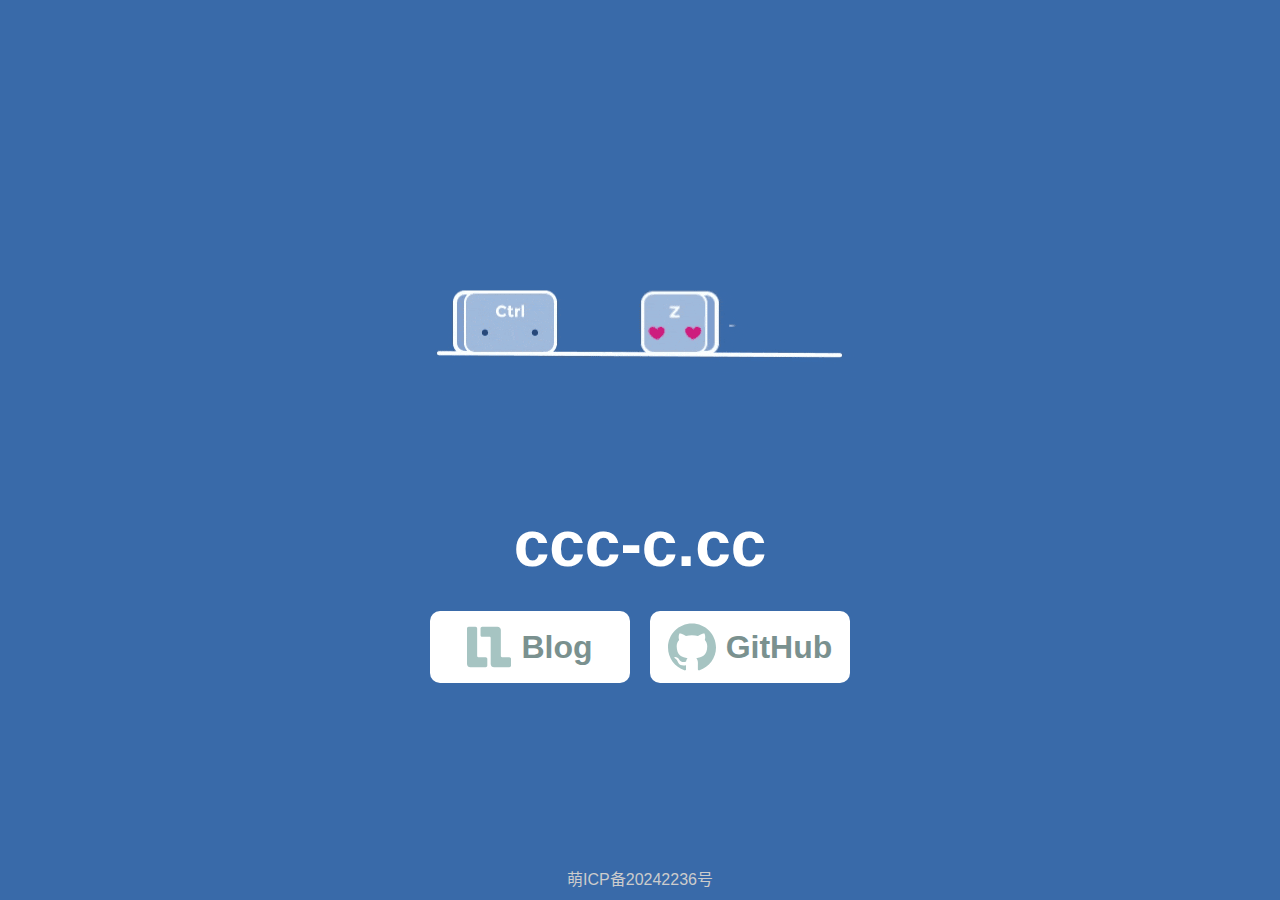
<file: index.html>
<!DOCTYPE html>
<html lang="zh-CN">
  <head>
    <meta charset="UTF-8" />
    <meta name="viewport" content="width=device-width, initial-scale=1.0" />
    <title>CCC</title>
    <link rel="stylesheet" href="styles.css" />
    <link rel="apple-touch-icon" sizes="180x180" href="/apple-touch-icon.png" />
    <link rel="icon" type="image/png" sizes="32x32" href="/favicon-32x32.png" />
    <link rel="icon" type="image/png" sizes="16x16" href="/favicon-16x16.png" />
    <link rel="manifest" href="/site.webmanifest" />
    <meta name="color-scheme" content="light dark" />
    <!-- Matomo -->
    <script>
      var _paq = (window._paq = window._paq || []);
      /* tracker methods like "setCustomDimension" should be called before "trackPageView" */
      _paq.push(["trackPageView"]);
      _paq.push(["enableLinkTracking"]);
      (function () {
        var u = "https://analytics.lsy223622.com/";
        _paq.push(["setTrackerUrl", u + "matomo.php"]);
        _paq.push(["setSiteId", "kDMqp2vKPlyn3jO"]);
        var d = document,
          g = d.createElement("script"),
          s = d.getElementsByTagName("script")[0];
        g.async = true;
        g.src = u + "matomo.js";
        s.parentNode.insertBefore(g, s);
      })();
    </script>
    <!-- End Matomo Code -->
  </head>
  <body>
    <div class="container">
      <main>
        <header>
          <img src="ctrl-z.gif" alt="Ctrl-Z GIF" class="responsive-gif" />
        </header>
        <h1>ccc-c.cc</h1>
        <div class="button-container">
          <a href="https://blog.lsy223622.com" class="blog-button button">
            <img src="blog-icon.svg" class="button-icon blog-icon" />
            Blog
          </a>
          <a href="https://github.com/lsy223622" class="github-button button">
            <img src="github-icon.svg" class="button-icon github-icon" />
            GitHub
          </a>
        </div>
      </main>
      <footer>
        <p>
          <a href="https://icp.gov.moe/?keyword=20242236" target="_blank"
            >萌ICP备20242236号</a
          >
        </p>
      </footer>
    </div>
  </body>
</html>
</file>
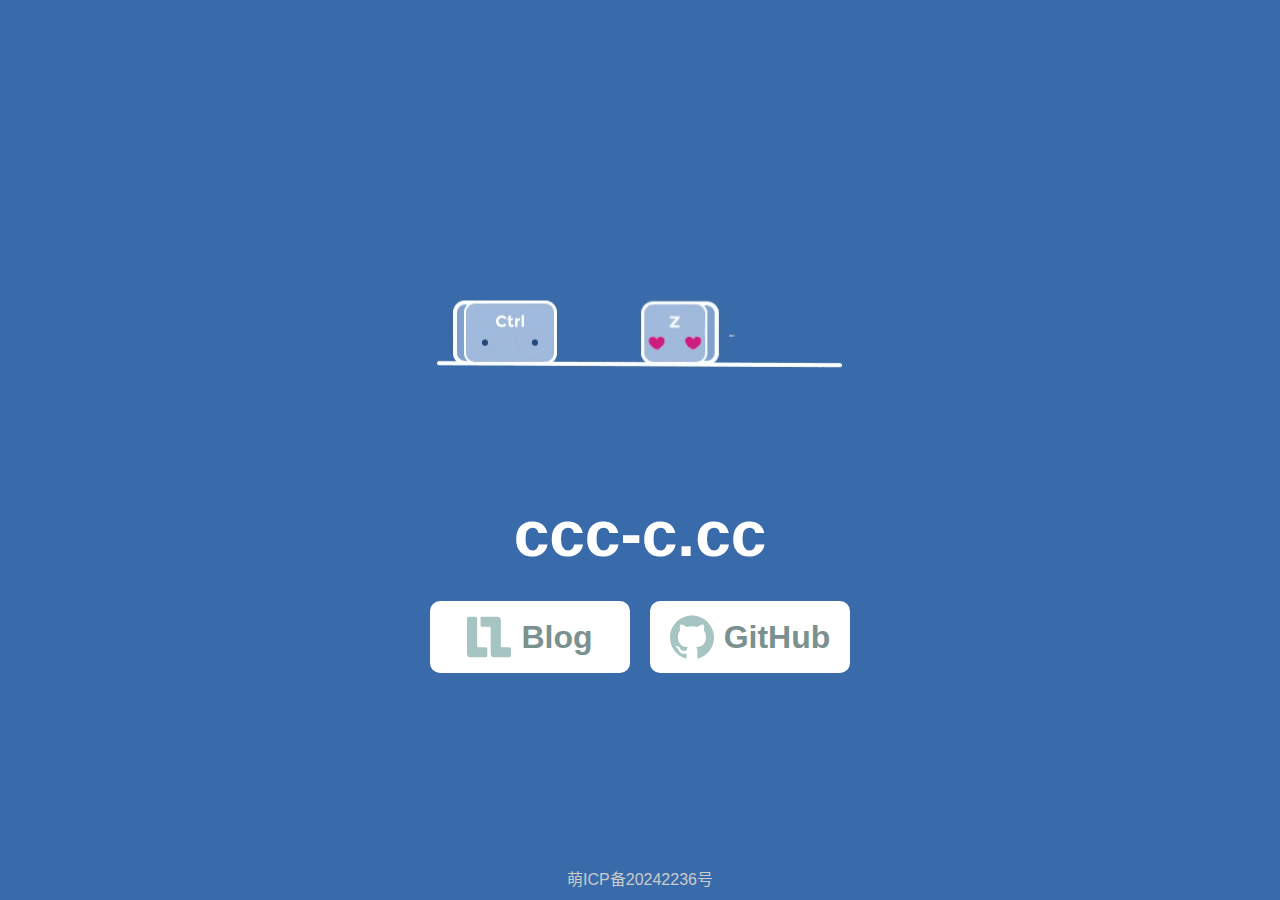
<file: index-singlefile.html>
<!DOCTYPE html>
<html lang="zh-CN">
  <head>
    <meta charset="UTF-8" />
    <meta name="viewport" content="width=device-width, initial-scale=1.0" />
    <title>CCC</title>
    <style>
      * {
        margin: 0;
        padding: 0;
        box-sizing: border-box;
      }
      body {
        background: #396aa9;
        font-family: -apple-system, BlinkMacSystemFont, "Segoe UI", Roboto, "Helvetica Neue", Arial, sans-serif, "Apple Color Emoji", "Segoe UI Emoji", "Segoe UI Symbol";
        display: flex;
        flex-direction: column;
        min-height: 100vh;
      }
      .container {
        display: flex;
        flex-direction: column;
        justify-content: space-between;
        flex: 1;
        text-align: center;
      }
      main {
        display: flex;
        flex-direction: column;
        align-items: center;
        justify-content: center;
        flex: 1;
        padding: 20px;
      }
      .responsive-gif {
        max-width: 100%;
        height: auto;
      }
      h1 {
        margin: 20px 0;
        font-size: 4em;
        color: white;
      }
      .button-container {
        display: flex;
        flex-direction: column;
        align-items: center;
        width: 100%;
      }
      .button {
        display: flex;
        align-items: center;
        justify-content: center;
        padding: 10px;
        margin: 10px;
        background-color: #fff;
        color: #7a918f;
        text-decoration: none;
        border-radius: 10px;
        transition: 0.3s;
        font-size: 2em;
        font-weight: bold;
        width: 100%;
        max-width: 200px;
        height: 72px;
      }
      .button:hover {
        background-color: #ffffffcc;
      }
      .button-icon {
        margin-right: 10px;
        width: 44px;
        height: 44px;
      }
      footer {
        padding: 10px;
        background-color: #396aa9;
        color: #666;
      }
      footer a {
        color: #ccc;
        text-decoration: none;
      }
      footer a:hover {
        text-decoration: underline;
      }
      @media (max-width: 767px) {
        h1 {
          font-size: 3em;
        }
        main {
          padding: 10px;
        }
        .button {
          padding: 8px 15px;
          font-size: 1.6em;
          height: 64px;
        }
      }
      @media (min-width: 768px) {
        .button-container {
          flex-direction: row;
          justify-content: center;
        }
      }
    </style>
    <meta name="color-scheme" content="light dark" />
    <!-- Matomo -->
    <script>
      var _paq = (window._paq = window._paq || []);
      /* tracker methods like "setCustomDimension" should be called before "trackPageView" */
      _paq.push(["trackPageView"]);
      _paq.push(["enableLinkTracking"]);
      (function () {
        var u = "https://analytics.lsy223622.com/";
        _paq.push(["setTrackerUrl", u + "matomo.php"]);
        _paq.push(["setSiteId", "kDMqp2vKPlyn3jO"]);
        var d = document,
          g = d.createElement("script"),
          s = d.getElementsByTagName("script")[0];
        g.async = true;
        g.src = u + "matomo.js";
        s.parentNode.insertBefore(g, s);
      })();
    </script>
    <!-- End Matomo Code -->
  </head>
  <body>
    <div class="container">
      <main>
        <header>
          <img
            src="[data-uri]"
            alt="Ctrl-Z GIF"
            class="responsive-gif" />
        </header>
        <h1>ccc-c.cc</h1>
        <div class="button-container">
          <a href="https://blog.lsy223622.com" class="button">
            <svg xmlns="http://www.w3.org/2000/svg" viewBox="0 0 780 720" class="button-icon">
              <path fill="#a6c4c2" d="M540,0h-270c-16.5,0-30,13.5-30,30v120c0,16.5,13.5,30,30,30h130c11,0,20,9,20,20v460c0,33,27,60,60,60h270c16.5,0,30-13.5,30-30v-120c0-16.5-13.5-30-30-30h-130c-11,0-20-9-20-20V60c0-33-27-60-60-60Z" />
              <path fill="#a6c4c2" d="M200,540h130c16.5,0,30,13.5,30,30v120c0,16.5-13.5,30-30,30H60c-33,0-60-27-60-60V30C0,13.5,13.5,0,30,0h120c16.5,0,30,13.5,30,30v490c0,11,9,20,20,20Z" />
            </svg>
            Blog
          </a>
          <a href="https://github.com/lsy223622" class="button">
            <svg xmlns="http://www.w3.org/2000/svg" viewBox="0 0 24 24" class="button-icon">
              <path fill="#a6c4c2" d="M12 .297c-6.63 0-12 5.373-12 12 0 5.303 3.438 9.8 8.205 11.385.6.113.82-.258.82-.577 0-.285-.01-1.04-.015-2.04-3.338.724-4.042-1.61-4.042-1.61C4.422 18.07 3.633 17.7 3.633 17.7c-1.087-.744.084-.729.084-.729 1.205.084 1.838 1.236 1.838 1.236 1.07 1.835 2.809 1.305 3.495.998.108-.776.417-1.305.76-1.605-2.665-.3-5.466-1.332-5.466-5.93 0-1.31.465-2.38 1.235-3.22-.135-.303-.54-1.523.105-3.176 0 0 1.005-.322 3.3 1.23.96-.267 1.98-.399 3-.405 1.02.006 2.04.138 3 .405 2.28-1.552 3.285-1.23 3.285-1.23.645 1.653.24 2.873.12 3.176.765.84 1.23 1.91 1.23 3.22 0 4.61-2.805 5.625-5.475 5.92.42.36.81 1.096.81 2.22 0 1.606-.015 2.896-.015 3.286 0 .315.21.69.825.57C20.565 22.092 24 17.592 24 12.297c0-6.627-5.373-12-12-12" />
            </svg>
            GitHub
          </a>
        </div>
      </main>
      <footer>
        <p>
          <a href="https://icp.gov.moe/?keyword=20242236" target="_blank">萌ICP备20242236号</a>
        </p>
      </footer>
    </div>
  </body>
</html>
</file>
<file: styles.css>
* {
  margin: 0;
  padding: 0;
  box-sizing: border-box;
}

body {
  background: #396aa9;
  font-family: -apple-system, BlinkMacSystemFont, "Segoe UI", Roboto,
    "Helvetica Neue", Arial, sans-serif, "Apple Color Emoji", "Segoe UI Emoji",
    "Segoe UI Symbol";
  display: flex;
  flex-direction: column;
  min-height: 100vh;
}

.container {
  display: flex;
  flex-direction: column;
  justify-content: space-between;
  flex: 1;
  text-align: center;
}

main {
  display: flex;
  flex-direction: column;
  align-items: center;
  justify-content: center;
  flex: 1;
  padding: 20px;
}

header {
  margin-bottom: 20px;
}

.responsive-gif {
  max-width: 100%;
  height: auto;
}

h1 {
  margin: 20px 0;
  font-size: 4em; /* 增加标题大小 */
  color: white;
}

.button-container {
  display: flex;
  flex-direction: column;
  align-items: center;
  width: 100%;
}

/* 按钮基础样式 */
.button {
  display: flex;
  align-items: center;
  justify-content: center;
  padding: 10px;
  margin: 10px;
  background-color: #ffffff;
  color: #7a918f;
  text-decoration: none;
  border-radius: 10px;
  transition: background-color 0.3s;
  font-size: 2em; /* 增加按钮文字大小 */
  font-weight: bold; /* 设置按钮文字为粗体 */
  width: 100%; /* 在移动设备上按钮的宽度为100% */
  max-width: 200px; /* 设置按钮的最大宽度 */
  height: 72px; /* 设置按钮高度 */
}

.button:hover {
  background-color: #ffffffcc;
}

.button-icon {
  margin-right: 10px; /* 图标与文字之间的间距 */
}

.blog-icon {
  width: 44px; /* 统一图标大小 */
  height: 44px;
}

.github-icon {
  width: 48px; /* 统一图标大小 */
  height: 48px;
}

footer {
  padding: 10px;
  background-color: #396aa9; /* 设置页脚背景颜色 */
  color: #666;
}

footer a {
  color: #cccccc; /* 设置链接文字颜色 */
  text-decoration: none; /* 去掉链接下划线 */
}

footer a:hover {
  text-decoration: underline; /* 悬停时显示下划线（可选） */
}

/* 媒体查询用于响应式设计 */
@media (max-width: 767px) {
  h1 {
    font-size: 3em; /* 在小屏幕上缩小标题大小 */
  }

  main {
    padding: 10px; /* 在小屏幕上减少内边距 */
  }

  .button {
    padding: 8px 15px; /* 在小屏幕上减少按钮的内边距 */
    font-size: 1.6em; /* 在小屏幕上减少按钮文字大小 */
    height: 64px; /* 在小屏幕上设置按钮高度 */
  }

  .button-container {
    flex-direction: column; /* 在小屏幕上按钮纵向排列 */
  }
}

@media (min-width: 768px) {
  .button-container {
    flex-direction: row; /* 在PC上按钮横向并排 */
    justify-content: center;
  }

  .button {
    width: 200px; /* 在PC上按钮的宽度固定 */
    height: 72px; /* 确保PC上按钮高度一致 */
  }
}
</file>
